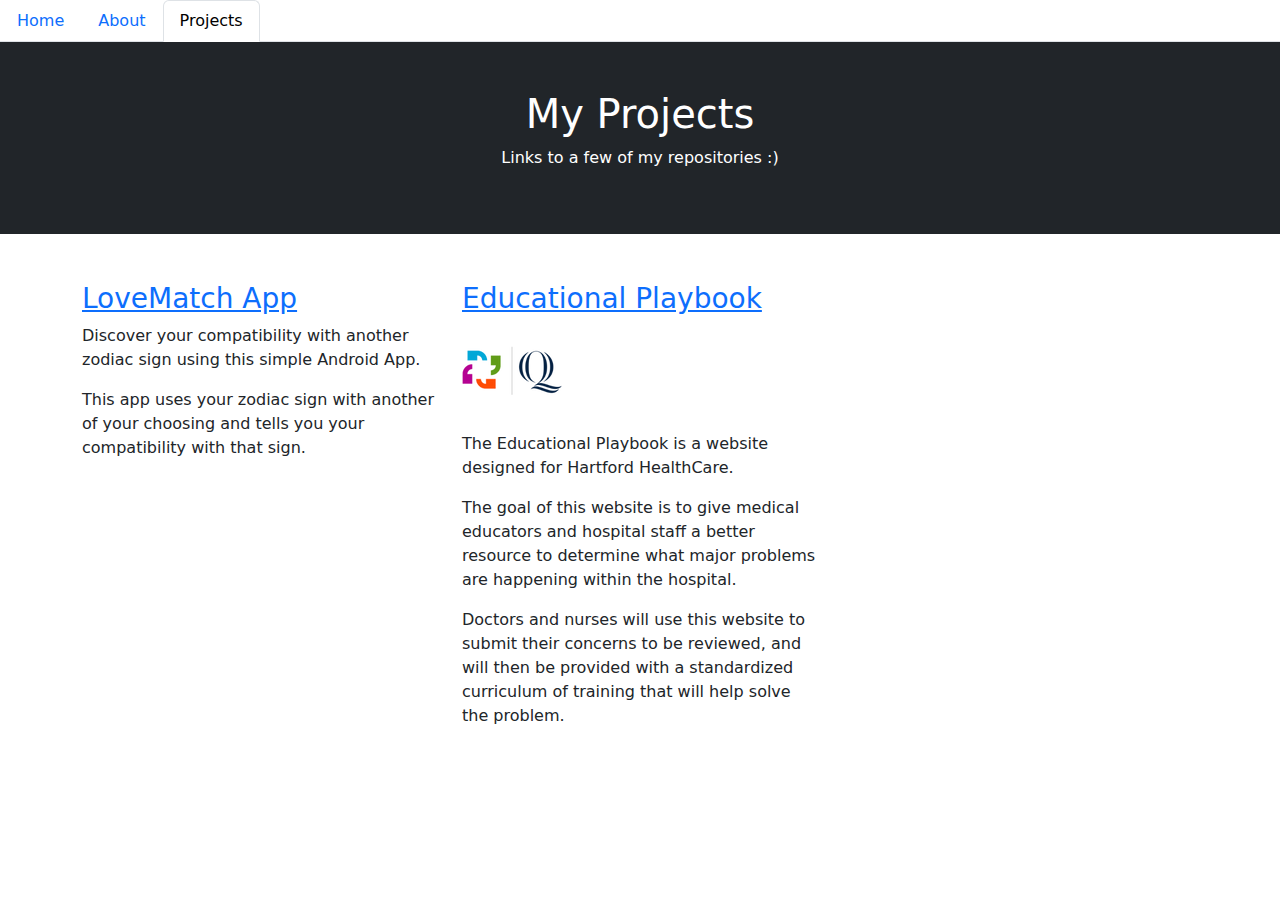
<file: projects.html>
<!DOCTYPE html>
<html lang="en">
<head>
  <title>Bootstrap 5 Example</title>
  <meta charset="utf-8">
  <meta name="viewport" content="width=device-width, initial-scale=1">
  <link type="text/css" href="css/main.css" rel="stylesheet"/>
  <link href="https://cdn.jsdelivr.net/npm/bootstrap@5.2.3/dist/css/bootstrap.min.css" rel="stylesheet">
  <script src="https://cdn.jsdelivr.net/npm/bootstrap@5.2.3/dist/js/bootstrap.bundle.min.js"></script>
</head>
<body>
    <ul class="nav nav-tabs">
        <li class="nav-item">
          <a class="nav-link" href="index.html">Home</a>
        </li>
        <li class="nav-item">
          <a class="nav-link" href="about.html">About</a>
        </li>
        <li class="nav-item">
          <a class="nav-link active" href="projects.html">Projects</a>
        </li>
      </ul>
    
<div class="container-fluid p-5 text-white text-center bg-dark">
  <h1>My Projects</h1>
  <p>Links to a few of my repositories :)</p> 
</div>
  
<div class="container mt-5">
  <div class="row">
    <div class="col-sm-4">
      <h3>
        <a href="https://github.com/sspinner224/lovematch-app">LoveMatch App</a>
      </h3>
      <p>Discover your compatibility with another zodiac sign using this simple Android App. </p>
      <p>This app uses your zodiac sign with another of your choosing and tells you your compatibility with that sign.</p>
    </div>
    <div class="col-sm-4">
      <h3>
        <a href="#">Educational Playbook</a>
      </h3>
      <h4>
        <img class="img-fluid" src="logo.png" alt="logo">
      </h4>
      <p>The Educational Playbook is a website designed for Hartford HealthCare.</p>
      <p>The goal of this website is to give medical educators and hospital staff a better resource to determine 
        what major problems are happening within the hospital.</p>
      <p>Doctors and nurses will use this website to submit 
        their concerns to be reviewed, and will then be provided with a standardized curriculum of training that
        will help solve the problem.</p>
    </div>
    <div class="col-sm-4">
      <!-- <h3>Column 3</h3>        -->

    </div>
  </div>
</div>

</body>
</html>
</file>
<file: css/main.css>
h1 {
    text-align: center;
    font-weight: bolder;
    /* color: pink; */
}
</file>
